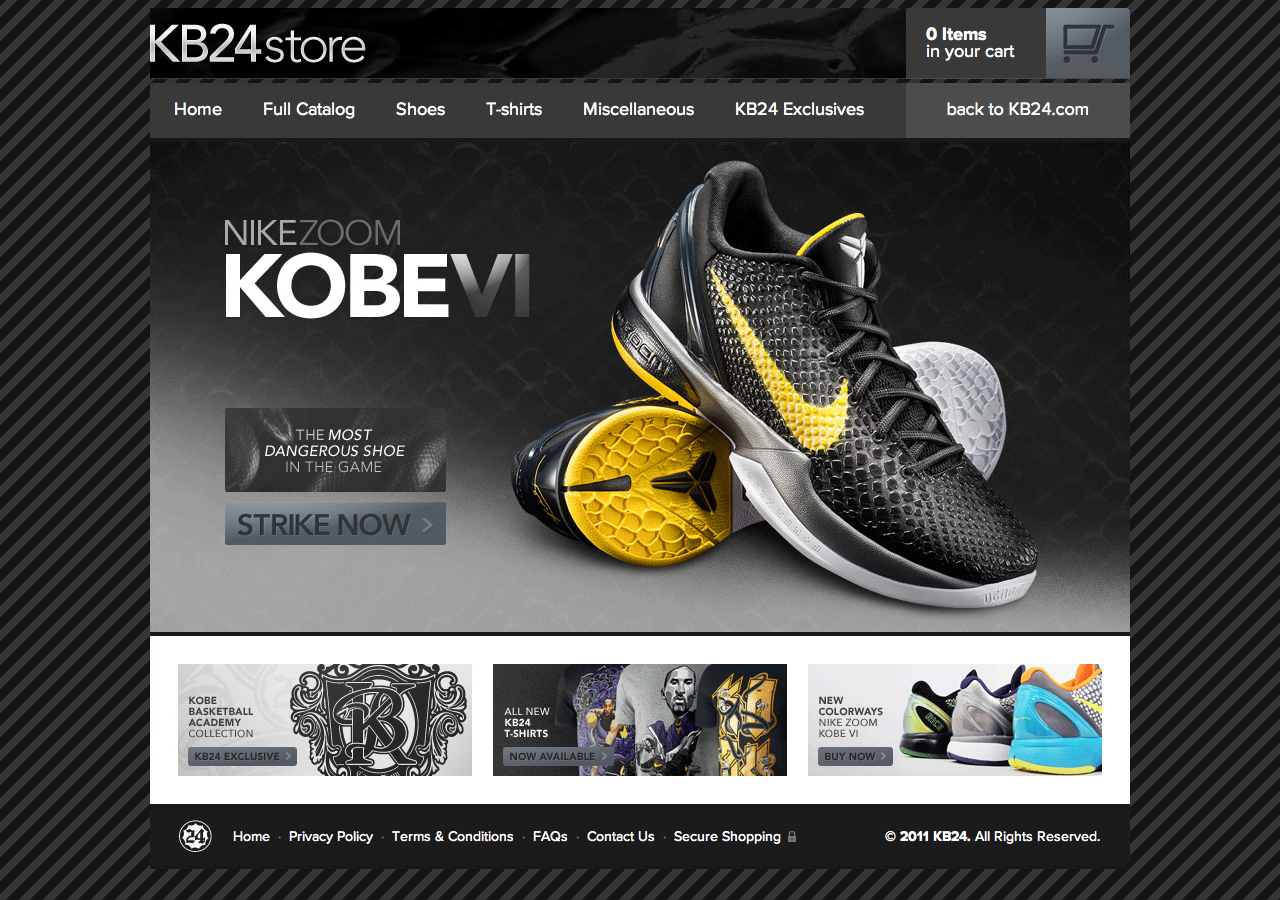
<file: Project02/index.html>
<!DOCTYPE html>
<html>
<head>
	<title>KB24store</title>
</head>
<body background="images/stripes.jpg">
   <table align="Center" border="0" cellpadding="0" cellspacing="0">
<thead>
<tr>
	<td><img src="images/store.png" alt="KB24 Store"><img src="images/cart.png" alt="items in your cart"></td>
</tr>
</thead>
<tbody bgcolor="181818">
<tr>
	<td><img src="images/home1.png" alt="home"><img src="images/full.png" alt="full catalog"><img src="images/shoes.png" alt="shoes"><img src="images/tshirts.png" alt="T-shirts"><img src="images/misc.png" alt="Miscellaneous"><img src="images/exclu.png" alt="KB24 Exclusives"><img src="images/back to.png" alt="back to KB24.com"></td>
</tr>
<tr>
	<td align="center"><img src="images/nikes.png" alt="Nikezoom KOBEV1 black yellow and white shoes on textured background">
</tr>
<tr>
	<td><img src="images/kobe.png" alt="Kobe Basketball Academy Collection"><img src="images/shirts.png" alt="All New KB24 T-shirts"><img src="images/colorways.png" alt="New Colorways Nike Zoom Kobe Vl"></td>
</tr>
<tr>
	<td><img src="images/24.png" alt="24 logo"><img src="images/home.png" alt="home"><img src="images/privacy.png" alt="privacy policy"><img src="images/terms.png" alt="terms & conditions"><img src="images/faqs.png" alt="FAQs"><img src="images/contact us.png" alt="Contact Us"><img src="images/secure.png" alt="Secure Shopping"><img src="images/rights.png" alt="2011 KB24 All Rights Reserved"></td>
</tr>
</tbody>
</table>
</body>
</html>
</file>
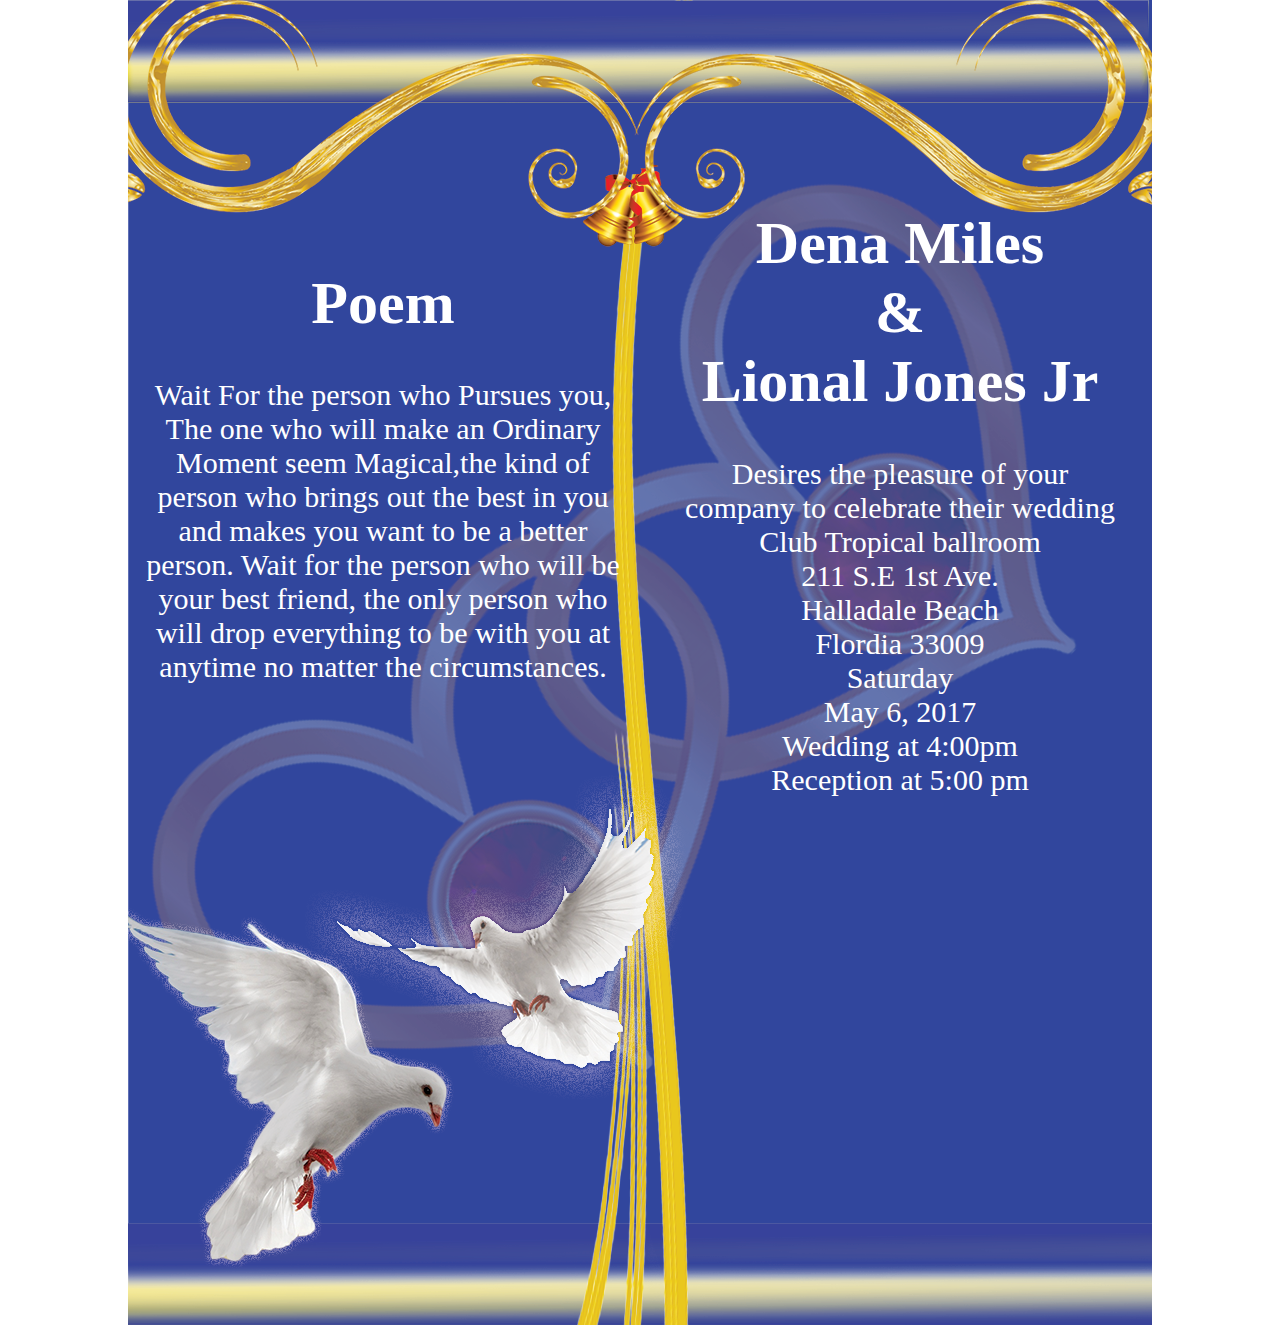
<file: Project04/index.html>
<!DOCTYPE html>
<html>
<head>
	<title>Invitation</title>
	<style type="text/css">
		body{
			margin:0;
			padding:0;
		}	
		#content{
			background-color: #31469d;
			width:1024px;
			height:1100px;
			margin:0 auto;
		}
		#left{
			width: 500px;
			height: 900px;
			position: relative;
			top: -1100px;
			left:5px;
			color:white;
			font-family:apple chancery;
			font-size:30px;
			text-align: center;
		}
		#left h1{
			text-align: center
		}
		#right{
			position:relative;
			top:-2100px;
			left:260px;
			color:white;
			font-family:stixgeneral;
			text-align: center;
			font-size:30px;
		}
		#right h1{
		font-family:snell roundhand;	
		}
	</style>
</head>
<body>
	<div id="main">
		<div id="content">
			<img src="Wedding Invitations v3.png"/>
			<div id="left">
				<h1>Poem</h1>
				<p>Wait For the person who Pursues you, The one who will make an Ordinary Moment seem Magical,the kind of person who brings out the best in you and makes you want to be a better person. Wait for the person who will be your best friend, the only person who will drop everything to be with you at anytime no matter the circumstances.</p> 
				
			</div>
			<div id="right">
				<h1>Dena Miles<br>&<br>Lional Jones Jr</h1>
				<p>Desires the pleasure of your <br>
					company to celebrate their wedding <br> 
					Club Tropical ballroom <br>
					211 S.E 1st Ave.<br>
				Halladale Beach<br> 
				Flordia 33009<br> 
				Saturday<br>
				May 6, 2017<br> 
				Wedding at 4:00pm<br> 
				Reception at 5:00 pm</p>
			</div>

</body>
</html>
</file>
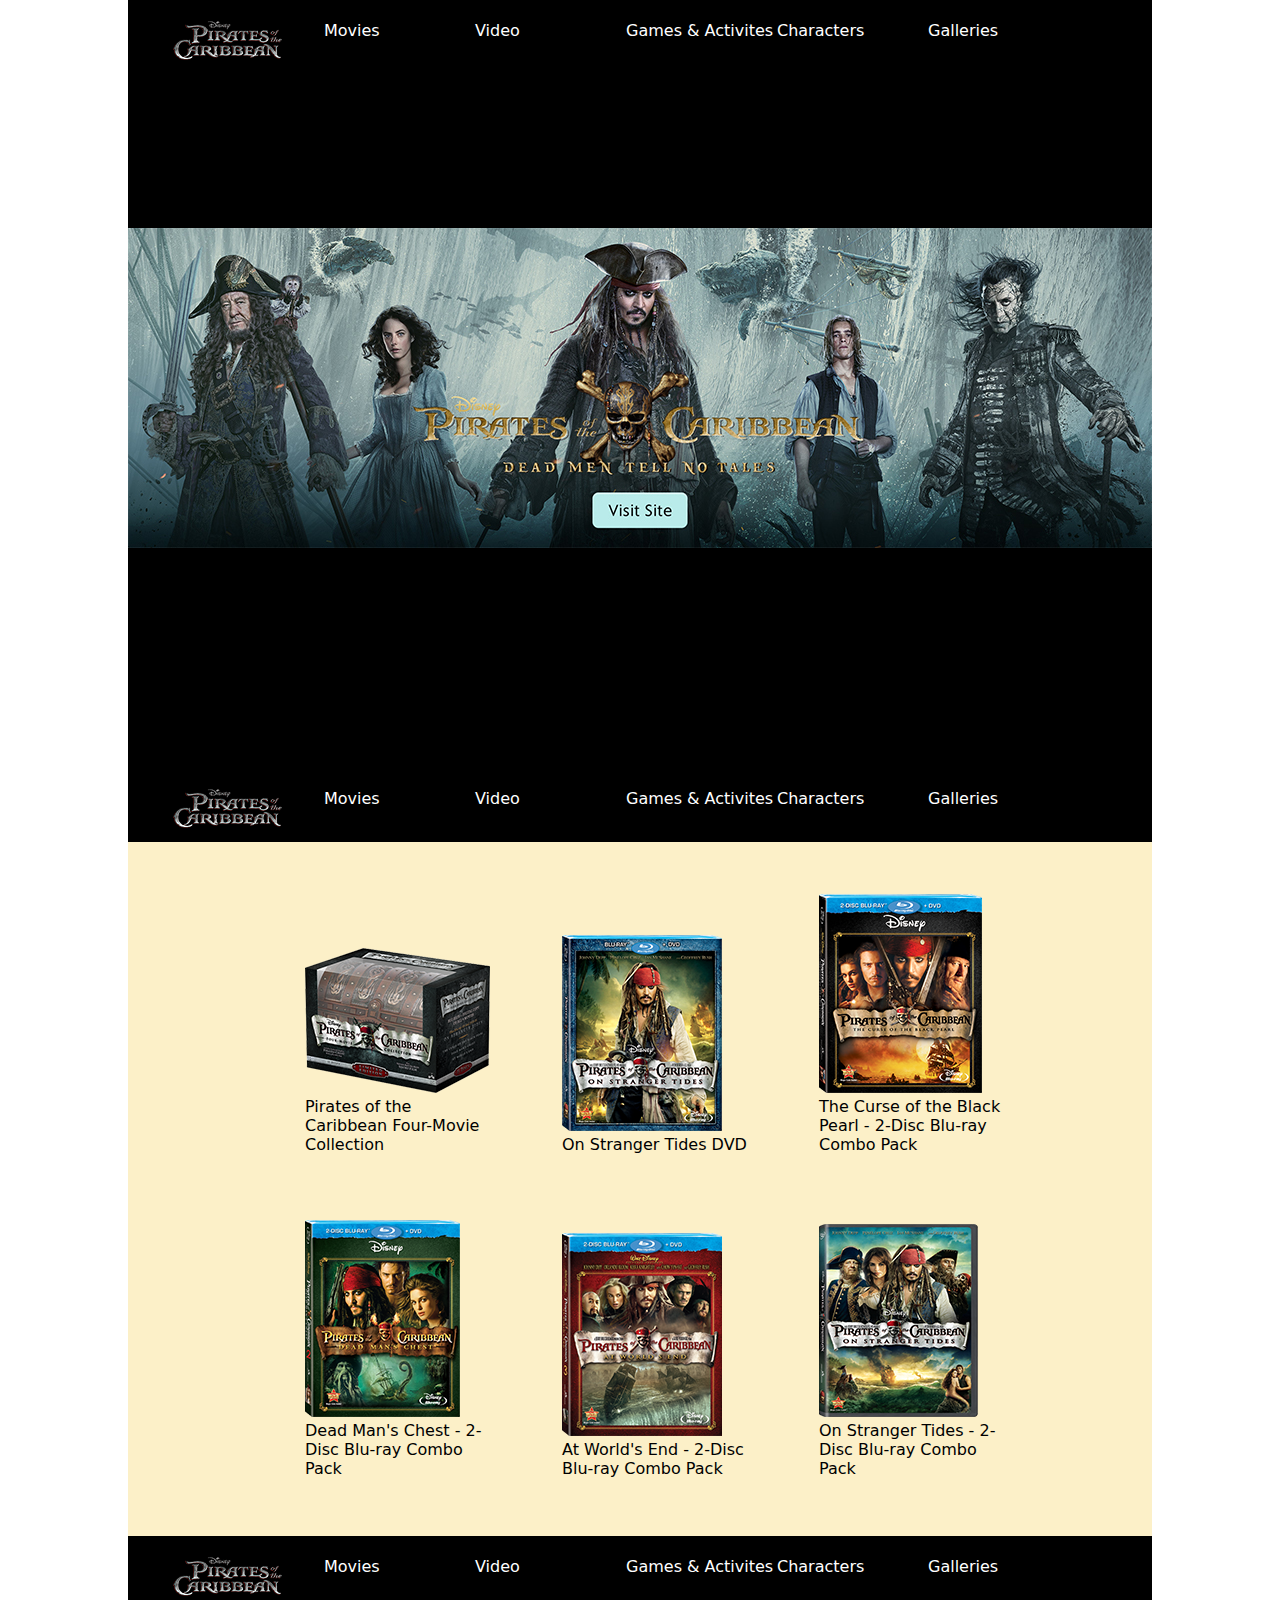
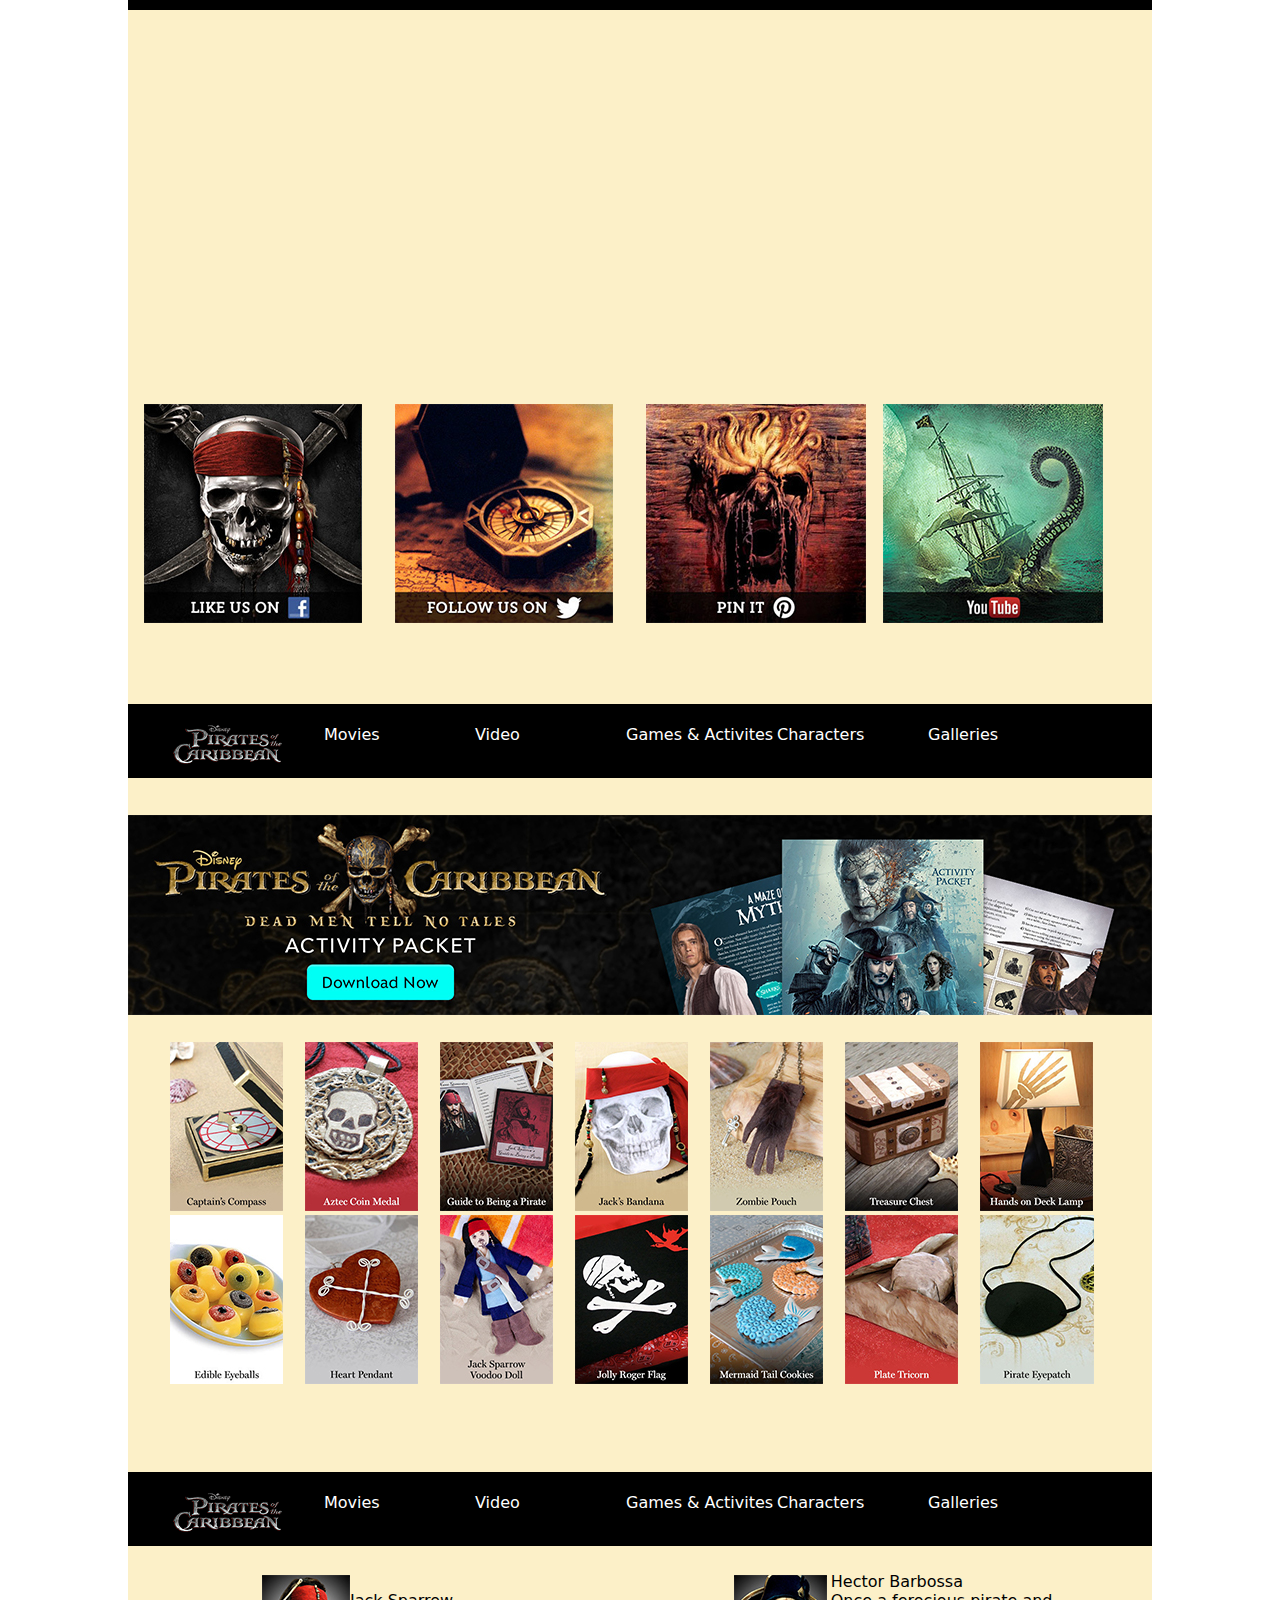
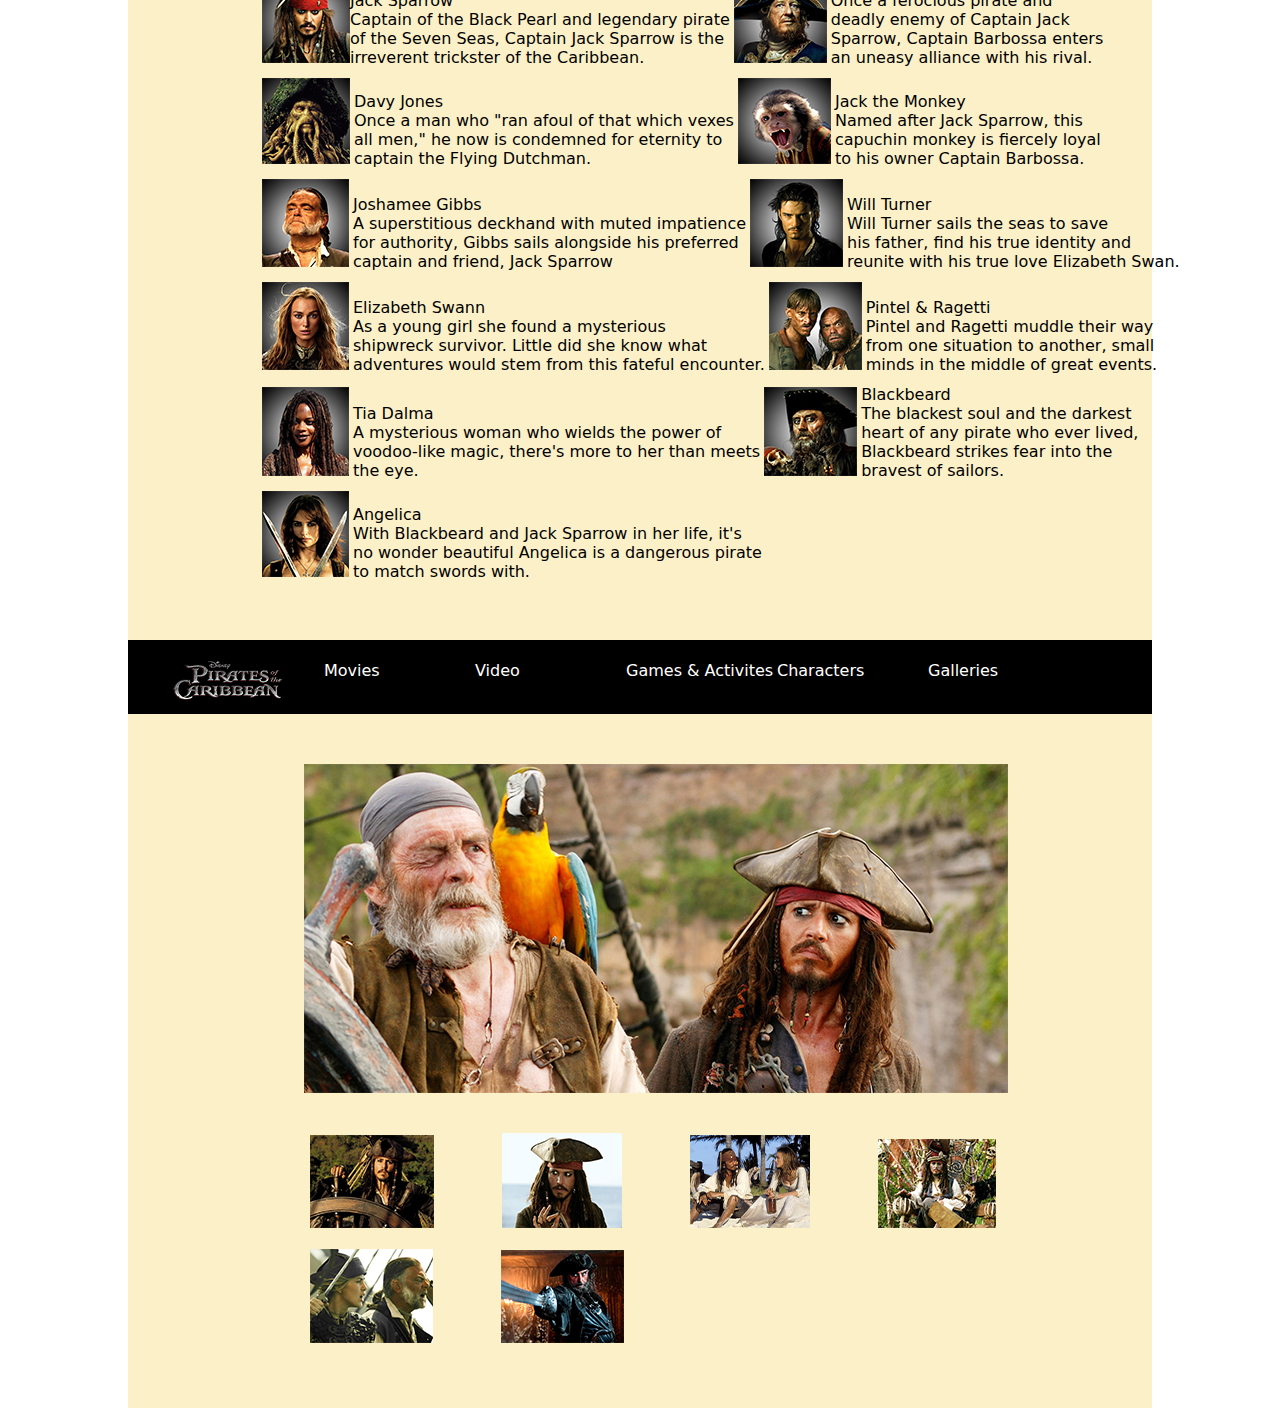
<file: Project07/index.html>
<!doctype html>
<html>
<head>
<meta charset="UTF-8">
<title>Welcome to Pirates of the Caribbean</title>
<style type="text/css">
body {
	padding: 0;
	margin: 0;
}
wrapper {
	margin: 0 auto;
	width: 1024px;
	display: block;
}
nav {
	height: 64px;
	color: #FFFFFF;
	padding: 5px;
	background-color: #000000;
}
ul {
}
li {
	float: left;
	list-style-type: none;
	width: 151px;
	font-family: Segoe, "Segoe UI", "DejaVu Sans", "Trebuchet MS", Verdana, sans-serif;
	color: #FFFFFF;
}
#home {
	height: 768px;
	background-color: #000000;
}
#movies {
	height: 768px;
	background-color: #FCF0C8;
}
#video {
	height: 768px;
	background-color: #FCF0C8;
}
#game {
	height: 768px;
	background-color: #FCF0C8;
}
#characters {
	height: 768px;
	background-color: #FCF0C8;
}
#galleries {
	height: 768px;
	background-color: #FCF0C8;
}
#home #pirates {
	position: relative;
	top: 154px;
}
#movies div {
	display: inline-block;
	position: relative;
	left: 144px;
	margin-top: 33px;
	margin-right: 33px;
	margin-left: 33px;
	margin-bottom: 33px;
	top: 19px;
	width: 187px;
	font-family: Segoe, "Segoe UI", "DejaVu Sans", "Trebuchet MS", Verdana, sans-serif;
}
iframe {
	position: relative;
}
#piratesvideo {
	margin: 0 auto;
	display: block;
	padding-top: 19px;
}
#video div {
	display: inline-block;
	margin-top: 60px;
	margin-left: 16px;
	margin-right: 13px;
}
#game #games {
	position: relative;
	top: 37px;
}
#game div {
	display: inline-block;
	position: relative;
	top: 60px;
	left: 24px;
	margin-left: 18px;
}
#characters div {
	display: inline-block;
	position: relative;
	top: 26px;
	left: 134px;
	margin-bottom: 11px;
	font-family: Segoe, "Segoe UI", "DejaVu Sans", "Trebuchet MS", Verdana, sans-serif;
}
#galleries #parrot {
	position: relative;
	top: 33px;
	left: 112px;
}
#galleries div {
	display: inline-block;
	position: relative;
	top: 52px;
	left: 118px;
	margin-left: 64px;
	margin-top: 17px;
}
</style>
</head>

<body><wrapper>
  <section id="home">
    <nav><ul>
      <a href="#home"><li><img src="pirates_of_the_caribbean_logo.png" width="109" height="39" alt=""/></li></a>
      <a href="#movies"><li>Movies</li></a>
      <a href="#video"><li>Video</li></a>
      <a href="#game"><li>Games & Activites</li></a>
      <a href="#characters"><li>Characters</li></a>
      <a href="#galleries"><li>Galleries</li></a>
    </ul></nav>
  <img id="pirates" src="r_pirates_deadmentellnotales_standee_header_3b0fb228.jpg" width="1024" height="320" alt=""/> </section>
	
	<section id="movies">
    <nav><ul>
      <a href="#home"><li><img src="pirates_of_the_caribbean_logo.png" width="109" height="39" alt=""/></li></a>
      <a href="#movies"><li>Movies</li></a>
      <a href="#video"><li>Video</li></a>
      <a href="#game"><li>Games & Activites</li></a>
      <a href="#characters"><li>Characters</li></a>
      <a href="#galleries"><li>Galleries</li></a>
    </ul></nav>
	  <div><img src="pirates_of_the_caribbean_4_movie_collection.png" width="185" height="145" alt=""/><br>Pirates of the Caribbean 
Four-Movie Collection</div>
		<div><img src="pirates_of_the_caribbean_on_stranger_tides_bluray_dvd.png" width="160" height="196" alt=""/><br>On Stranger 
Tides DVD</div>
		<div><img src="pirates_of_the_caribbean_the_curse_of_the_black_pearl.png" width="163" height="199" alt=""/><br>The Curse of the 
Black Pearl - 2-Disc 
Blu-ray Combo Pack</div>
		<br>
		<div><img src="pirates_of_the_caribbean_dead_mans_chest_.png" width="155" height="197" alt=""/><br>Dead Man's Chest - 
2-Disc Blu-ray 
Combo Pack</div>
		<div><img src="pirates_of_the_caribbean_at_worlds_end_.png" width="160" height="203" alt=""/><br>At World's End - 
2-Disc Blu-ray 
Combo Pack</div>
		<div><img src="pirates_of_the_caribbeanon_stranger_tides_dvd.png" width="159" height="193" alt=""/><br>On Stranger Tides - 
2-Disc Blu-ray 
Combo Pack</div>
		
  </section>
    <div>
      <section id="video">
        <nav><ul>
          <a href="#home"><li><img src="pirates_of_the_caribbean_logo.png" width="109" height="39" alt=""/></li></a>
          <a href="#movies"><li>Movies</li></a>
          <a href="#video"><li>Video</li></a>
          <a href="#game"><li>Games & Activites</li></a>
          <a href="#characters"><li>Characters</li></a>
          <a href="#galleries"><li>Galleries</li></a>
        </ul></nav>
        <iframe src="https://secure.disney.com/embed/53dd8df3ed451c79eb3cf38a?domain=video.disney.com" width="560" height="315" scrolling="no"  frameborder="0" id="piratesvideo" allowfullscreen></iframe>
        <div><img src="like_us_on_fb.jpg" width="218" height="219" alt=""/></div>
        <div><img src="follow_us_on_twitter.jpg" width="218" height="219" alt=""/> </div>
        <div><img src="pin_it_intrest.jpg" width="220" height="219" alt=""/></div>
        <img src="youtube.jpg" width="220" height="219" alt=""/></section>
    </div>
	
	<section id="game">
    <nav><ul>
      <a href="#home"><li><img src="pirates_of_the_caribbean_logo.png" width="109" height="39" alt=""/></li></a>
      <a href="#movies"><li>Movies</li></a>
      <a href="#video"><li>Video</li></a>
      <a href="#game"><li>Games & Activites</li></a>
      <a href="#characters"><li>Characters</li></a>
      <a href="#galleries"><li>Galleries</li></a>
    </ul></nav>
  <img id="games" src="pirates_of_the_caribbean_dead_mentel.jpg" width="1024" height="200" alt=""/>
	<div><img src="captain's_compass.jpg" width="113" height="169" alt=""/></div>
		<div><img src="aztec_coin_medal.jpg" width="113" height="169" alt=""/></div>
		<div><img src="guide_to_being_a_pirate.jpg" width="113" height="169" alt=""/></div>
		<div><img src="jack_bandana.jpg" width="113" height="169" alt=""/></div>
		<div><img src="zombie_pouch.jpg" width="113" height="169" alt=""/></div>
		<div><img src="treasure_chest.jpg" width="113" height="169" alt=""/></div>
		<div><img src="hands_on_deck_lamp.jpg" width="113" height="169" alt=""/></div><br>
		<div><img src="edible_eyeballs.jpg" width="113" height="169" alt=""/></div>
		<div><img src="heart_pendant.jpg" width="113" height="169" alt=""/></div>
		<div><img src="jack_sparrow_voodoo_doll.jpg" width="113" height="169" alt=""/></div>
		<div><img src="jolly_roger_flag.jpg" width="113" height="169" alt=""/></div>
		<div><img src="mermaid_tail_cookies.jpg" width="113" height="169" alt=""/></div>
		<div><img src="plate_tricorn.jpg" width="113" height="169" alt=""/></div>
		<div><img src="pirate_eyepatch.jpg" width="114" height="169" alt=""/></div>
		
	
  </section>
	
	<section id="characters">
    <nav><ul>
      <a href="#home"><li><img src="pirates_of_the_caribbean_logo.png" width="109" height="39" alt=""/></li></a>
      <a href="#movies"><li>Movies</li></a>
      <a href="#video"><li>Video</li></a>
      <a href="#game"><li>Games & Activites</li></a>
      <a href="#characters"><li>Characters</li></a>
      <a href="#galleries"><li>Galleries</li></a>
    </ul></nav>
		<div><img src="jack_sparrow.jpg" width="88" height="88" alt=""/>
		</div><div>Jack Sparrow<br>
Captain of the Black Pearl and legendary pirate <br>
of the Seven Seas, Captain Jack Sparrow is the <br>
irreverent trickster of the Caribbean.</div>
		<div><img src="hector_barbossa.jpg" width="93" height="88" alt=""/></div>
		<div>Hector Barbossa<br>
Once a ferocious pirate and <br>
deadly enemy of Captain Jack <br>
Sparrow, Captain Barbossa enters <br>
an uneasy alliance with his rival.</div>
		<br>
		<div><img src="davy_jones.jpg" width="88" height="86" alt=""/></div>
		<div>Davy Jones<br>
Once a man who "ran afoul of that which vexes <br>
all men," he now is condemned for eternity to <br>
captain the Flying Dutchman.</div>
		<div><img src="jack_the_monkey.jpg" width="93" height="86" alt=""/></div>
		<div>Jack the Monkey<br>
Named after Jack Sparrow, this<br> 
capuchin monkey is fiercely loyal<br> 
to his owner Captain Barbossa.</div>
		<br>
		<div><img src="joshamee_gibbs.jpg" width="87" height="88" alt=""/></div>
		<div>Joshamee Gibbs<br>
A superstitious deckhand with muted impatience<br> 
for authority, Gibbs sails alongside his preferred<br> 
captain and friend, Jack Sparrow</div>
		<div><img src="will_turner.jpg" width="93" height="88" alt=""/></div>
		<div>Will Turner<br>
Will Turner sails the seas to save<br> 
his father, find his true identity and<br> 
reunite with his true love 
Elizabeth Swan.</div>
		<br>
		<div><img src="elizabeth_swann.jpg" width="87" height="88" alt=""/></div>
		<div>Elizabeth Swann<br>
As a young girl she found a mysterious <br> 
shipwreck survivor. Little did she know what <br> 
adventures would stem from this fateful encounter.</div>
		<div><img src="pintel_&_ragetti.jpg" width="93" height="88" alt=""/></div>
		<div>Pintel & Ragetti<br>
Pintel and Ragetti muddle their way<br> 
from one situation to another, small<br> 
minds in the middle of great events.</div>
		<br>
		<div><img src="tia_dalma.jpg" width="87" height="89" alt=""/></div>
		<div>Tia Dalma<br>
A mysterious woman who wields the power of<br> 
voodoo-like magic, there's more to her than meets<br> 
the eye.</div>
		<div><img src="blackbeard.jpg" width="93" height="89" alt=""/></div>
		<div>Blackbeard<br>
The blackest soul and the darkest<br> 
heart of any pirate who ever lived,<br> 
Blackbeard strikes fear into the<br> 
bravest of sailors.</div>
		<br>
		<div><img src="angelica.jpg" width="87" height="86" alt=""/></div>
		<div>Angelica<br>
With Blackbeard and Jack Sparrow in her life, it's<br> 
no wonder beautiful Angelica is a dangerous pirate<br> 
to match swords with.</div>
		
		
		
		
		
  </section>
	
	<section id="galleries">
    <nav><ul>
      <a href="#home"><li><img src="pirates_of_the_caribbean_logo.png" width="109" height="39" alt=""/></li></a>
      <a href="#movies"><li>Movies</li></a>
      <a href="#video"><li>Video</li></a>
      <a href="#game"><li>Games & Activites</li></a>
      <a href="#characters"><li>Characters</li></a>
      <a href="#galleries"><li>Galleries</li></a>
    </ul></nav>
	<div id="parrot"><img src="g_pirates_atworldsend_04_cef5ca86.png" width="704" height="329" alt=""/></div><br>
		<div><img src="pirates_of_carbbean_gallery.png" width="124" height="93" alt=""/></div>
		<div><img src="jack_sparrow_gallery.png" width="120" height="95" alt=""/></div>
		<div><img src="the_curse_of_the_pearl_gallery.png" width="120" height="93" alt=""/></div>
		<div><img src="dead_man_chest_gallery.png" width="118" height="89" alt=""/></div>
		<br>
		<div><img src="at_world_end_gallery.png" width="123" height="94" alt=""/></div>
		<div><img src="on_stranger_tides_gallery.png" width="123" height="93" alt=""/></div><br>
		</div>	
  </section>
</wrapper>
</body>
</html>
</file>
